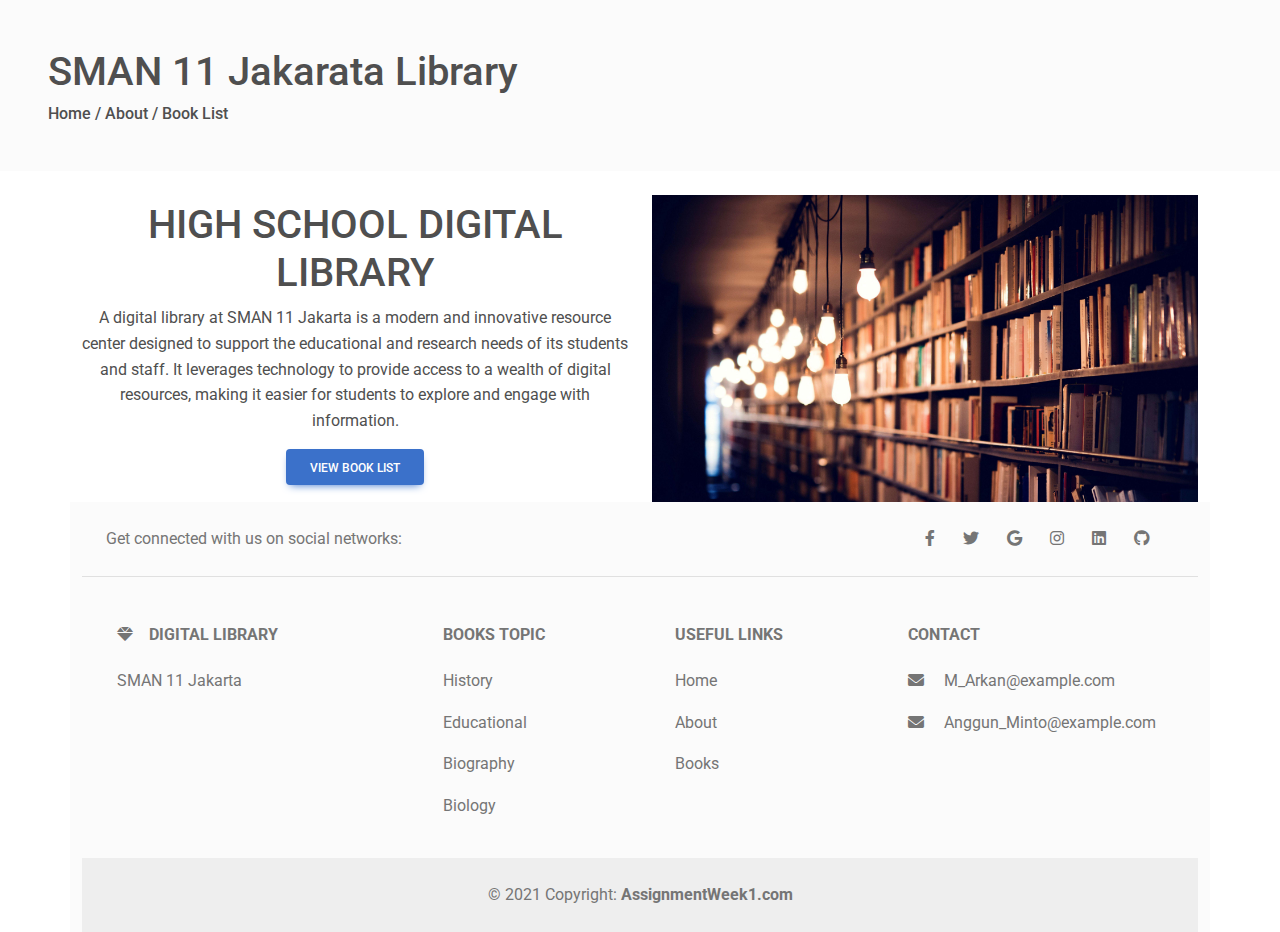
<file: index.html>
<!DOCTYPE html>
<html lang="en">
  <head>
    <meta charset="UTF-8" />
    <meta name="viewport" content="width=device-width, initial-scale=1, shrink-to-fit=no" />
    <meta http-equiv="x-ua-compatible" content="ie=edge" />
    <title>SMAN 11 Jakarta Library</title>
    <!-- MDB icon -->
    <link rel="icon" href="img/favicon.png" type="image/x-icon" />
    <!-- Font Awesome -->
    <link
      rel="stylesheet"
      href="https://cdnjs.cloudflare.com/ajax/libs/font-awesome/6.0.0/css/all.min.css"
    />
    <!-- Google Fonts Roboto -->
    <link
      rel="stylesheet"
      href="https://fonts.googleapis.com/css2?family=Roboto:wght@300;400;500;700;900&display=swap"
    />
    <!-- MDB -->
    <link rel="stylesheet" href="css/mdb.min.css" />
    <!-- Internal CSS -->
    <link rel="stylesheet" href="style.css">
  </head>
  <body>

    <!--Main Navigation-->
<header>
  <!-- Heading -->
    <div class="p-5 bg-light mb-4">
      <h1 class="">SMAN 11  Jakarata Library</h1>
      <!-- Breadcrumb -->
      <nav class="d-flex">
        <h6 class="mb-0">
          <a href="index.html" class="text-reset">Home</a>
          <span>/</span>
          <a href="About.html" class="text-reset">About</a>
          <span>/</span>
          <a href="Books.html" class="text-reset">Book List</a>
        </h6>
      </nav>
      <!-- Breadcrumb -->
    </div>
    <!-- Heading -->
  </header>


  <!--Main Navigation-->


  <div class="container mt-4">
    <div class="row">
        <div class="col-md-6 d-flex align-items-center text-center">
            <div>
                <h1>HIGH SCHOOL DIGITAL LIBRARY</h1>
                <P> A digital library at SMAN 11 Jakarta is a modern and innovative resource center designed to support the educational and research needs of its students and staff.
                     It leverages technology to provide access to a wealth of digital resources,
                     making it easier for students to explore and engage with information.
                </P>
                <div style="margin: 2%;">
                   <a href="Books.html"><button  type="button" class="btn btn-primary">View Book List</button></a>
                </div>
            </div>
        </div>
        <div class="col-md-6 d-flex align-items-center">
            <img src="img/library.jpg" alt="Gambar Konten" class="img-fluid">
        </div>

        
        <!-- Footer -->
<footer class="text-center text-lg-start bg-light text-muted">
    <!-- Section: Social media -->
    <section class="d-flex justify-content-center justify-content-lg-between p-4 border-bottom">
      <!-- Left -->
      <div class="me-5 d-none d-lg-block">
        <span>Get connected with us on social networks:</span>
      </div>
      <!-- Left -->
  
      <!-- Right -->
      <div>
        <a href="" class="me-4 text-reset">
          <i class="fab fa-facebook-f"></i>
        </a>
        <a href="" class="me-4 text-reset">
          <i class="fab fa-twitter"></i>
        </a>
        <a href="" class="me-4 text-reset">
          <i class="fab fa-google"></i>
        </a>
        <a href="" class="me-4 text-reset">
          <i class="fab fa-instagram"></i>
        </a>
        <a href="" class="me-4 text-reset">
          <i class="fab fa-linkedin"></i>
        </a>
        <a href="https://github.com/Arkandrvesh/CSA_AssignmentWeek2" class="me-4 text-reset">
          <i class="fab fa-github"></i>
        </a>
      </div>
      <!-- Right -->
    </section>
    <!-- Section: Social media -->
  
    <!-- Section: Links  -->
    <section class="">
      <div class="container text-center text-md-start mt-5">
        <!-- Grid row -->
        <div class="row mt-3">
          <!-- Grid column -->
          <div class="col-md-3 col-lg-4 col-xl-3 mx-auto mb-4">
            <!-- Content -->
            <h6 class="text-uppercase fw-bold mb-4">
              <i class="fas fa-gem me-3"></i>Digital Library
            </h6>
            <p>
            SMAN 11 Jakarta
            </p>
          </div>
          <!-- Grid column -->
  
          <!-- Grid column -->
          <div class="col-md-2 col-lg-2 col-xl-2 mx-auto mb-4">
            <!-- Links -->
            <h6 class="text-uppercase fw-bold mb-4">
              Books Topic
            </h6>
            <p>
              <a href="Books.html" class="text-reset">History</a>
            </p>
            <p>
              <a href="Books.html" class="text-reset">Educational</a>
            </p>
            <p>
              <a href="Books.html" class="text-reset">Biography</a>
            </p>
            <p>
              <a href="Books.html" class="text-reset">Biology</a>
            </p>
          </div>
          <!-- Grid column -->
  
          <!-- Grid column -->
          <div class="col-md-3 col-lg-2 col-xl-2 mx-auto mb-4">
            <!-- Links -->
            <h6 class="text-uppercase fw-bold mb-4">
              Useful links
            </h6>
            <p>
              <a href="index.html" class="text-reset">Home</a>
            </p>
            <p>
              <a href="About.html" class="text-reset">About</a>
            </p>
            <p>
              <a href="Books.html" class="text-reset">Books</a>
            </p>
          </div>
          <!-- Grid column -->
  
          <!-- Grid column -->
          <div class="col-md-4 col-lg-3 col-xl-3 mx-auto mb-md-0 mb-4">
            <!-- Links -->
            <h6 class="text-uppercase fw-bold mb-4">Contact</h6>
            <i class="fas fa-envelope me-3"></i>
            M_Arkan@example.com
            </p>
            <p>
            <i class="fas fa-envelope me-3"></i>
            Anggun_Minto@example.com
            </p>
          </div>
          <!-- Grid column -->
        </div>
        <!-- Grid row -->
      </div>
    </section>
    <!-- Section: Links  -->
  
    <!-- Copyright -->
    <div class="text-center p-4" style="background-color: rgba(0, 0, 0, 0.05);">
      © 2021 Copyright:
      <a class="text-reset fw-bold" href="https://github.com/Arkandrvesh/CSA_AssignmentWeek2">AssignmentWeek1.com</a>
    </div>
    <!-- Copyright -->
  </footer>
  <!-- Footer -->


    <!-- MDB -->
    <script type="text/javascript" src="js/mdb.min.js"></script>
    <!-- Custom scripts -->
    <script type="text/javascript"></script>
  </body>
</html>
</file>
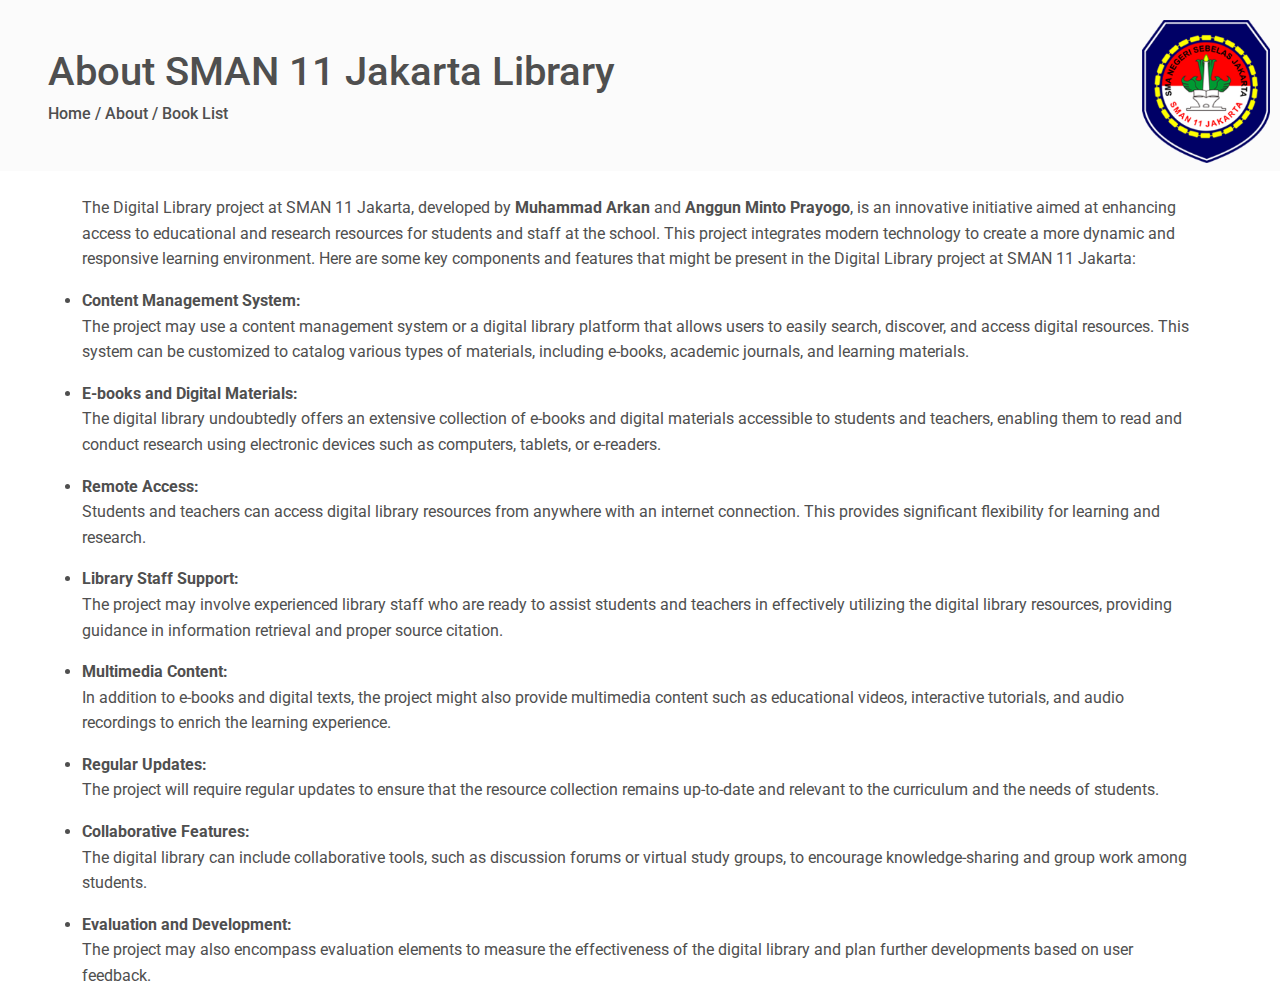
<file: About.html>
<!DOCTYPE html>
<html lang="en">
  <head>
    <meta charset="UTF-8" />
    <meta name="viewport" content="width=device-width, initial-scale=1, shrink-to-fit=no" />
    <meta http-equiv="x-ua-compatible" content="ie=edge" />
    <title>SMAN 11 Jakarta Library</title>
    <!-- MDB icon -->
    <link rel="icon" href="img/favicon.png" type="image/x-icon" />
    <!-- Font Awesome -->
    <link
      rel="stylesheet"
      href="https://cdnjs.cloudflare.com/ajax/libs/font-awesome/6.0.0/css/all.min.css"
    />
    <!-- Google Fonts Roboto -->
    <link
      rel="stylesheet"
      href="https://fonts.googleapis.com/css2?family=Roboto:wght@300;400;500;700;900&display=swap"
    />
    <!-- MDB -->
    <link rel="stylesheet" href="css/mdb.min.css" />
    <!-- Internal CSS -->
    <link rel="stylesheet" href="style.css">
  </head>
  <body>

    <!--Main Navigation-->
    <header>
      <div class="p-5 bg-light mb-4">
        <h1 class="">About SMAN 11 Jakarta Library</h1>
        <nav class="d-flex">
          <h6 class="mb-0">
            <a href="index.html" class="text-reset">Home</a>
            <span>/</span>
            <a href="About.html" class="text-reset">About</a>
            <span>/</span>
            <a href="Books.html" class="text-reset">Book List</a>
          </h6>
        </nav>
        <img src="sman11jktlogo.png" alt="Logo SMAN 11 Jakarta" class="logo">
      </div>
  </header>

  <div>
    <div class="container">
        <p>The Digital Library project at SMAN 11 Jakarta, developed by <b>Muhammad Arkan</b> and <b>Anggun Minto Prayogo</b>, is an innovative initiative aimed at enhancing access to educational and research resources for students and staff at the school. This project integrates modern technology to create a more dynamic and responsive learning environment.

            Here are some key components and features that might be present in the Digital Library project at SMAN 11 Jakarta:</p>
        <li><b>Content Management System:</b></li><p>The project may use a content management system or a digital library platform that allows users to easily search, discover, and access digital resources. This system can be customized to catalog various types of materials, including e-books, academic journals, and learning materials.</p>
        <li><b>E-books and Digital Materials:</b></li><p>The digital library undoubtedly offers an extensive collection of e-books and digital materials accessible to students and teachers, enabling them to read and conduct research using electronic devices such as computers, tablets, or e-readers.</p>
        <li><b>Remote Access:</b></li><p>Students and teachers can access digital library resources from anywhere with an internet connection. This provides significant flexibility for learning and research.</p>
        <li><b>Library Staff Support:</b></li><p>The project may involve experienced library staff who are ready to assist students and teachers in effectively utilizing the digital library resources, providing guidance in information retrieval and proper source citation.</p>
        <li><b>Multimedia Content:</b></li><p>In addition to e-books and digital texts, the project might also provide multimedia content such as educational videos, interactive tutorials, and audio recordings to enrich the learning experience.</p>
        <li><b>Regular Updates:</b></li><p>The project will require regular updates to ensure that the resource collection remains up-to-date and relevant to the curriculum and the needs of students.</p>
        <li><b>Collaborative Features: </b></li><p>The digital library can include collaborative tools, such as discussion forums or virtual study groups, to encourage knowledge-sharing and group work among students.</p>
        <li><b>Evaluation and Development:</b></li><p>The project may also encompass evaluation elements to measure the effectiveness of the digital library and plan further developments based on user feedback.</p>
    </div>
  </div>


    <!-- MDB -->
    <script type="text/javascript" src="js/mdb.min.js"></script>
    <!-- Custom scripts -->
    <script type="text/javascript"></script>
  </body>
</html>
</file>
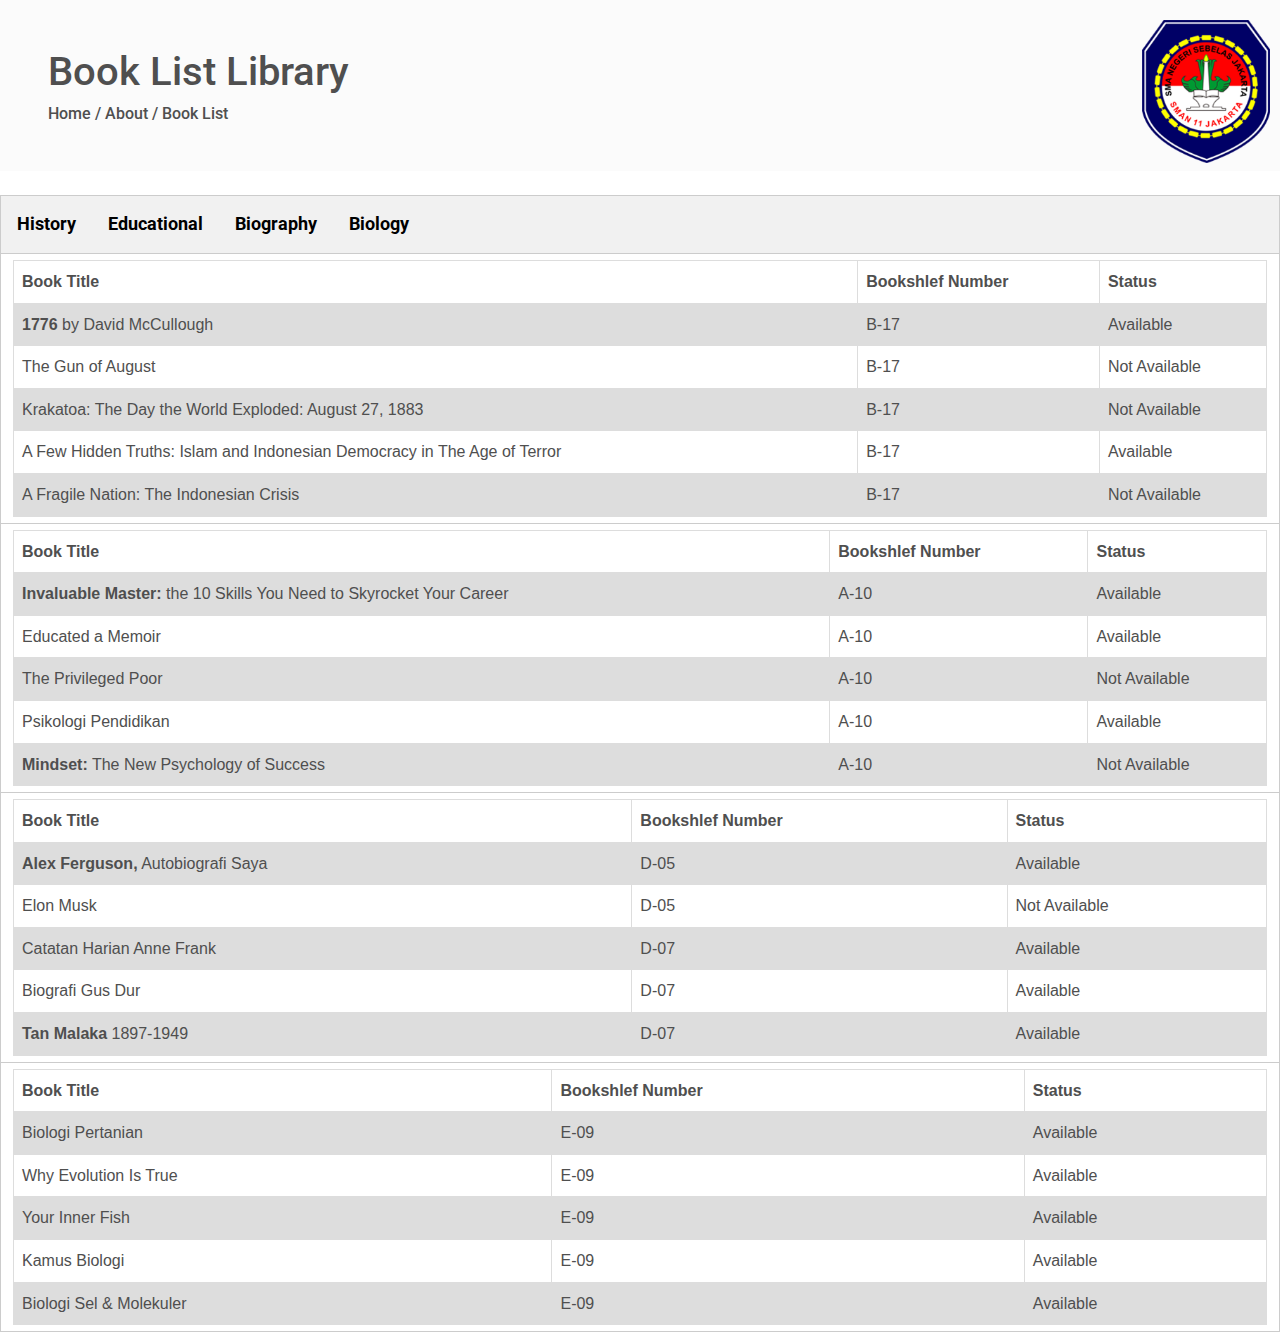
<file: Books.html>
<!DOCTYPE html>
<html lang="en">
  <head>
    <meta charset="UTF-8" />
    <meta name="viewport" content="width=device-width, initial-scale=1, shrink-to-fit=no" />
    <meta http-equiv="x-ua-compatible" content="ie=edge" />
    <title>SMAN 11 Jakarta Library</title>
    <!-- MDB icon -->
    <link rel="icon" href="img/favicon.png" type="image/x-icon" />
    <!-- Font Awesome -->
    <link
      rel="stylesheet"
      href="https://cdnjs.cloudflare.com/ajax/libs/font-awesome/6.0.0/css/all.min.css"
    />
    <!-- Google Fonts Roboto -->
    <link
      rel="stylesheet"
      href="https://fonts.googleapis.com/css2?family=Roboto:wght@300;400;500;700;900&display=swap"
    />
    <!-- MDB -->
    <link rel="stylesheet" href="css/mdb.min.css" />
    <!-- Internal CSS -->
    <link rel="stylesheet" href="style.css">
  </head>
  <body>

    <header>
        <div class="p-5 bg-light mb-4">
          <h1 class="">Book List Library</h1>
          <nav class="d-flex">
            <h6 class="mb-0">
              <a href="index.html" class="text-reset">Home</a>
              <span>/</span>
              <a href="About.html" class="text-reset">About</a>
              <span>/</span>
              <a href="Books.html" class="text-reset">Book List</a>
            </h6>
          </nav>
          <img src="sman11jktlogo.png" alt="Logo SMAN 11 Jakarta" class="logo">
        </div>
    </header>

<!-- Main -->

<!-- Tab links -->
<div class="tab">
  <button class="tablinks" onclick="openCity(event, 'History')">History</button>
  <button class="tablinks" onclick="openCity(event, 'Educational')">Educational</button>
  <button class="tablinks" onclick="openCity(event, 'Biography')">Biography</button>
  <button class="tablinks" onclick="openCity(event, 'Biology')">Biology</button>
</div>

<!-- Tab content -->
<div id="History" class="tabcontent">
  <table>
    <tr>
      <th>Book Title</th>
      <th>Bookshlef Number</th>
      <th>Status</th>
    </tr>
    <tr>
      <td><b>1776</b> by David McCullough</td>
      <td>B-17</td>
      <td>Available</td>
    </tr>
    <tr>
      <td>The Gun of August</td>
      <td>B-17</td>
      <td>Not Available</td>
    </tr>
    <tr>
      <td>Krakatoa: The Day the World Exploded: August 27, 1883</td>
      <td>B-17</td>
      <td>Not Available</td>
    </tr>
    <tr>
      <td>A Few Hidden Truths: Islam and Indonesian Democracy in The Age of Terror</td>
      <td>B-17</td>
      <td>Available</td>
    </tr>
    <tr>
      <td>A Fragile Nation:<b></b> The Indonesian Crisis</td>
      <td>B-17</td>
      <td>Not Available</td>
    </tr>
  </table> 
</div> 

<div id="Educational" class="tabcontent">
  <table>
    <tr>
      <th>Book Title</th>
      <th>Bookshlef Number</th>
      <th>Status</th>
    </tr>
    <tr>
      <td><b>Invaluable Master:</b> the 10 Skills You Need to Skyrocket Your Career</td>
      <td>A-10</td>
      <td>Available</td>
    </tr>
    <tr>
      <td>Educated a Memoir</td>
      <td>A-10</td>
      <td>Available</td>
    </tr>
    <tr>
      <td>The Privileged Poor</td>
      <td>A-10</td>
      <td>Not Available</td>
    </tr>
    <tr>
      <td>Psikologi Pendidikan</td>
      <td>A-10</td>
      <td>Available</td>
    </tr>
    <tr>
      <td><b>Mindset:</b> The New Psychology of Success</td>
      <td>A-10</td>
      <td>Not Available</td>
    </tr>
  </table> 
</div>

<div id="Biography" class="tabcontent">
  <table>
    <tr>
      <th>Book Title</th>
      <th>Bookshlef Number</th>
      <th>Status</th>
    </tr>
    <tr>
      <td><b>Alex Ferguson,</b> Autobiografi Saya</td>
      <td>D-05</td>
      <td>Available</td>
    </tr>
    <tr>
      <td>Elon Musk</td>
      <td>D-05</td>
      <td>Not Available</td>
    </tr>
    <tr>
      <td>Catatan Harian Anne Frank</td>
      <td>D-07</td>
      <td>Available</td>
    </tr>
    <tr>
      <td>Biografi Gus Dur</td>
      <td>D-07</td>
      <td>Available</td>
    </tr>
    <tr>
      <td><b>Tan Malaka</b> 1897-1949</td>
      <td>D-07</td>
      <td>Available</td>
    </tr>
  </table> 
</div>

<div id="Biology" class="tabcontent">
  <table>
    <tr>
      <th>Book Title</th>
      <th>Bookshlef Number</th>
      <th>Status</th>
    </tr>
    <tr>
      <td>Biologi Pertanian</td>
      <td>E-09</td>
      <td>Available</td>
    </tr>
    <tr>
      <td>Why Evolution Is True</td>
      <td>E-09</td>
      <td>Available</td>
    </tr>
    <tr>
      <td>Your Inner Fish</td>
      <td>E-09</td>
      <td>Available</td>
    </tr>
    <tr>
      <td>Kamus Biologi</td>
      <td>E-09</td>
      <td>Available</td>
    </tr>
    <tr>
      <td>Biologi Sel & Molekuler</td>
      <td>E-09</td>
      <td>Available</td>
    </tr>
  </table> 
</div>
</div> 
<!-- End of Main -->

<!-- Footer -->

<!-- Penutup footer -->

    <!-- MDB -->
    <script type="text/javascript" src="js/mdb.min.js"></script>

    <!-- Custom scripts -->
    <script type="text/javascript">
      function openCity(evt, cityName) {
  // Declare all variables
  var i, tabcontent, tablinks;

  // Get all elements with class="tabcontent" and hide them
  tabcontent = document.getElementsByClassName("tabcontent");
  for (i = 0; i < tabcontent.length; i++) {
    tabcontent[i].style.display = "none";
  }

  // Get all elements with class="tablinks" and remove the class "active"
  tablinks = document.getElementsByClassName("tablinks");
  for (i = 0; i < tablinks.length; i++) {
    tablinks[i].className = tablinks[i].className.replace(" active", "");
  }

  // Show the current tab, and add an "active" class to the button that opened the tab
  document.getElementById(cityName).style.display = "block";
  evt.currentTarget.className += " active";
} 
    </script>
  </body>
</html>
</file>
<file: style.css>
.logo {
    float: right;
    display: inline-block;
    position: absolute;
    top: 20px;
    right: 10px;
    width: 10%;
    min-width: 80px;
 }
 
 /* Style the tab */
 .tab {
    overflow: auto;
    border: 1px solid #ccc;
    background-color: #f1f1f1;
  }
  
  /* Style the buttons that are used to open the tab content */
  .tab button {
    background-color: inherit;
    float: left;
    border: none;
    outline: none;
    cursor: pointer;
    padding: 14px 16px;
    transition: 0.3s;
    font-weight: bold;
    font-size: large;
  }
  
  /* Change background color of buttons on hover */
  .tab button:hover {
    background-color: #ddd;
  }
  
  /* Create an active/current tablink class */
  .tab button.active {
    background-color: #ccc;
  }
  
  /* Style the tab content */
  .tabcontent {
    padding: 6px 12px;
    border: 1px solid #ccc;
    border-top: none;
  } 


  /* TABLE BOOK */
  table {
    font-family: arial, sans-serif;
    border-collapse: collapse;
    width: 100%;
  }
  
  td, th {
    border: 1px solid #dddddd;
    text-align: left;
    padding: 8px;
  }
  
  tr:nth-child(even) {
    background-color: #dddddd;
  }


a.text-reset {
  transition: padding 1s;
  -webkit-transition: padding 1s;
  -moz-transition: padding 1s;
  -ms-transition: padding 1s;
  -o-transition: padding 1s;
}

a.text-reset:hover {
    background-color: #dbdbdb;
    padding: 8px;
    font-weight: 700;
    border-radius: 10px ;
    -webkit-border-radius: 10px ;
    -moz-border-radius: 10px ;
    -ms-border-radius: 10px ;
    -o-border-radius: 10px ;
}
</file>
